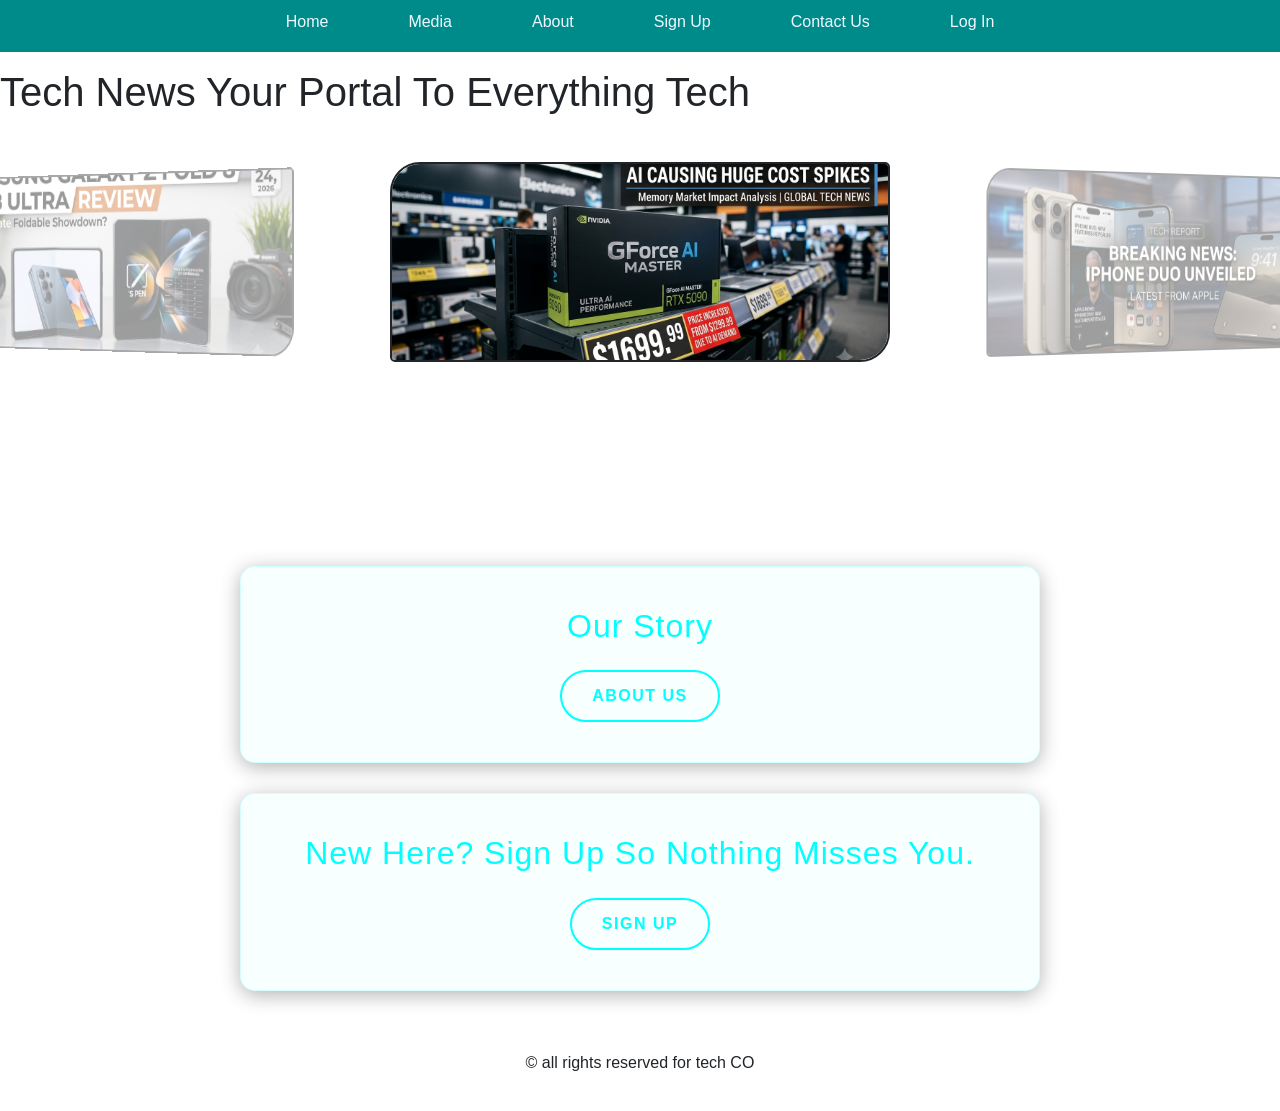
<file: index.html>
<!DOCTYPE html>
<html lang="en">
<head>
    <meta charset="UTF-8">
    <meta name="viewport" content="width=device-width, initial-scale=1.0">
    <title>tech news</title>
    <link rel="stylesheet" href="CSS/all.min.css">
    <link rel="stylesheet" href="CSS/bootstrap.min.css">
    <link rel="stylesheet" href="CSS/main.css">
    <link rel="stylesheet" href="CSS/glass-panel.css">
</head>
<body>
  <input type="checkbox" id="login-btn" hidden>
  <nav class="main_nav">
    <input type="checkbox" id="hamburger" hidden>
    <label for="hamburger" class="hamburger-icon"><svg viewBox="0 0 24 24" width="35" height="35" stroke="#00ffff" stroke-width="2" fill="none">
      <line x1="3" y1="12" x2="21" y2="12"></line>
      <line x1="3" y1="6" x2="21" y2="6"></line>
      <line x1="3" y1="18" x2="21" y2="18"></line>
  </svg></label>
    <ul class="nav_link"><li><a href="index.html">Home</a></li>
<li><a href="HTML/media.html">media</a></li>
<li><a href="HTML/about us.html">about</a></li>
<li><a href="HTML/sign up.html">sign up</a></li>
<li><a href="HTML/contact.html">contact us</a></li>
<label id="lgin" for="login-btn">log in</label></ul>
  </nav>  
  <header><h1>Tech News your portal to everything tech</h1></header>
  <div id="arrows"><div class="hologram-arrow" id="l-arrow"> 
    <svg viewBox="0 0 24 24" width="40" height="40" stroke="currentColor" stroke-width="2" fill="none" stroke-linecap="round" stroke-linejoin="round">

        <polyline points="15 18 9 12 15 6"></polyline>
    </svg></div>
  <input type="radio" name="carousel" id="left" hidden>
  <div class="hologram-arrow" id="r-arrow">
    <svg viewBox="0 0 24 24" width="40" height="40" stroke="currentColor" stroke-width="2" fill="none" stroke-linecap="round" stroke-linejoin="round">

        <polyline points="9 18 15 12 9 6"></polyline>
    </svg></div>
  <input type="radio" name="carousel" id="right" hidden>
<div class="carousel">
  <input type="radio" id="card1" name="slider"  checked hidden >
  <input type="radio" id="card2"  name="slider"     hidden >
  <input type="radio" id="card3"   name="slider"    hidden >
  <label for="card1" class="holo-card"><img src="img/ai cost.png" alt=""></label>
  
  <label for="card2" class="holo-card"><img src="img/iphone duo.png" alt=""></label>
  
  <label for="card3" class="holo-card"><img src="img/zfold.png" alt=""></label>
</div></div>
<div class="outer_glass" >
  <label for="login-btn" id="hiddenlabel"></label>
  <div class="glass_panel">
    
    <h2>log in</h2>
   <form action=""> <input type="text" id="user" class="loginput" placeholder="Enter your username" required>
    <br>
    <input type="password" id="pass" class="loginput" placeholder="Enter password" required>
    <br>
    <button type="submit" class="loginput" id="lginbut">log in</button></form>

  </div>
</div>
<script src="js/jquery.min.js"></script>
<script src="js/bootstrap.min.js"></script>
<script src="js/sweetalert2.all.min.js"></script>
<section><section class="content-section">
      <h2>Our Story</h2>
      <a href="html/about us.html " class="sleek-btn">About Us</a>
  </section>

  <section class="content-section">
      <h2>New here? Sign up so nothing misses you.</h2>
      <a href="html/sign up.html" class="sleek-btn">Sign Up</a>
  </section>
</section>
  <footer><p>&copy; all rights reserved for tech CO</p></footer>
 <script>
       
        const leftArrow = document.getElementById('l-arrow');
        const rightArrow = document.getElementById('r-arrow');
        
       
        const cards = [
            document.getElementById('card1'),
            document.getElementById('card2'),
            document.getElementById('card3')
        ];
        
        let currentIndex = 0; 
 
        rightArrow.onclick = function() {
            currentIndex++; 
            if (currentIndex > 2) { 
                currentIndex = 0; 
            }
            cards[currentIndex].checked = true; 
        };
    
        leftArrow.onclick = function() {
            currentIndex--; 
            if (currentIndex < 0) { 
                currentIndex = 2; 
            }
            cards[currentIndex].checked = true; 
        };
    </script>
</body>
</html>
</file>
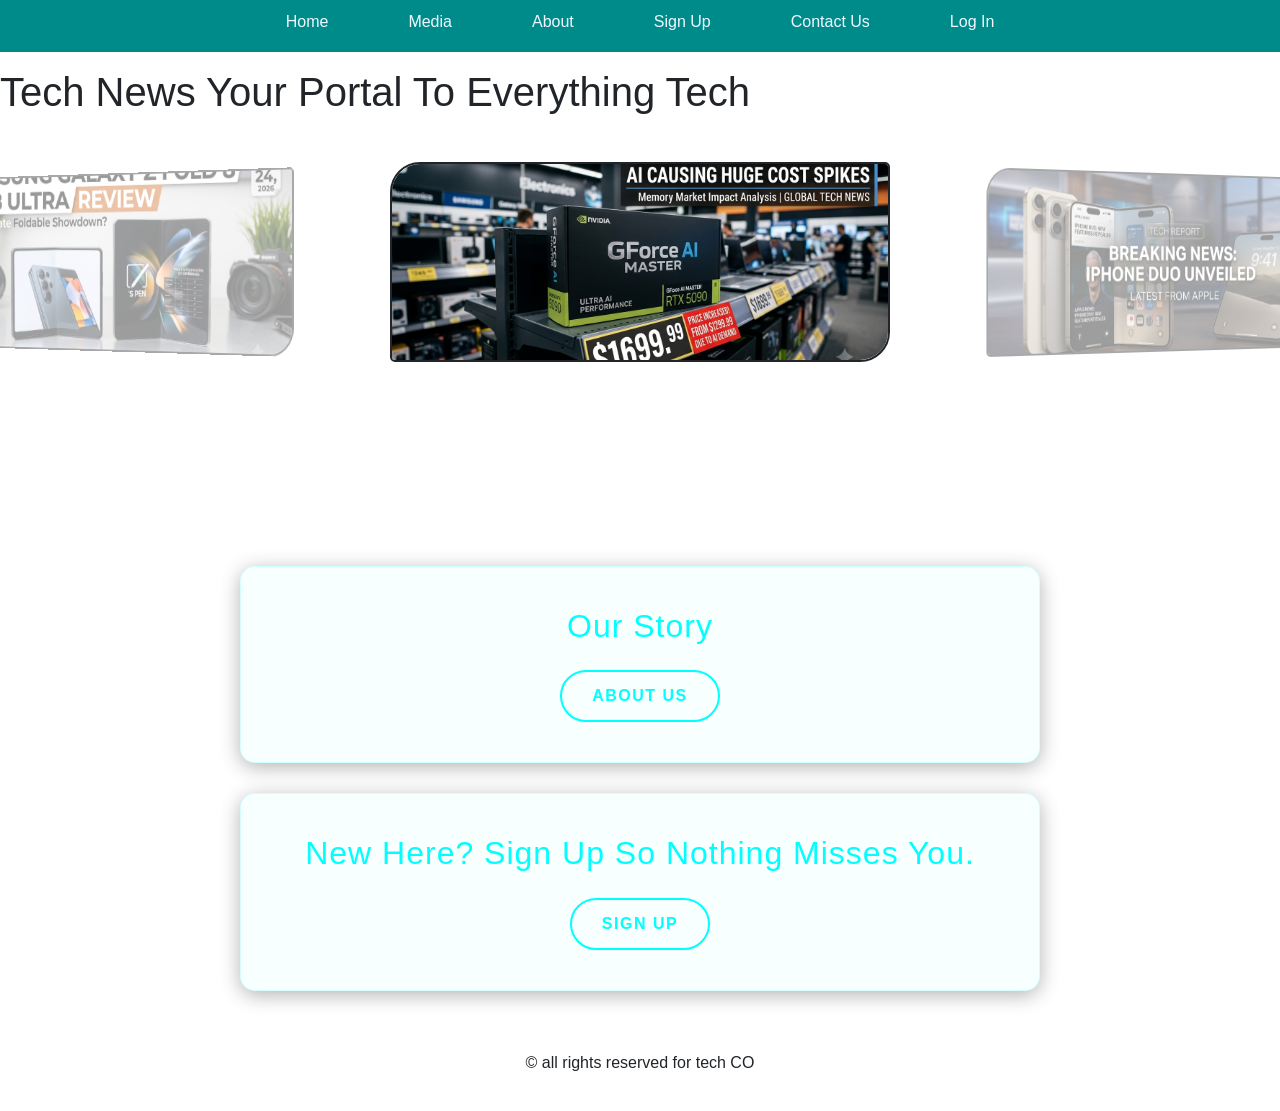
<file: HTML/index.html>
<!DOCTYPE html>
<html lang="en">
<head>
    <meta charset="UTF-8">
    <meta name="viewport" content="width=device-width, initial-scale=1.0">
    <title>tech news</title>
    <link rel="stylesheet" href="../CSS/all.min.css">
    <link rel="stylesheet" href="../CSS/bootstrap.min.css">
    <link rel="stylesheet" href="../CSS/main.css">
    <link rel="stylesheet" href="../CSS/glass-panel.css">
</head>
<body>
  <input type="checkbox" id="login-btn" hidden>
  <nav class="main_nav">
    <input type="checkbox" id="hamburger" hidden>
    <label for="hamburger" class="hamburger-icon"><svg viewBox="0 0 24 24" width="35" height="35" stroke="#00ffff" stroke-width="2" fill="none">
      <line x1="3" y1="12" x2="21" y2="12"></line>
      <line x1="3" y1="6" x2="21" y2="6"></line>
      <line x1="3" y1="18" x2="21" y2="18"></line>
  </svg></label>
    <ul class="nav_link"><li><a href="index.html">Home</a></li>
<li><a href="../HTML/media.html">media</a></li>
<li><a href="about us.html">about</a></li>
<li><a href="sign up.html">sign up</a></li>
<li><a href="../HTML/contact.html">contact us</a></li>
<label id="lgin" for="login-btn">log in</label></ul>
  </nav>  
  <header><h1>Tech News your portal to everything tech</h1></header>
  <div id="arrows"><div class="hologram-arrow" id="l-arrow"> 
    <svg viewBox="0 0 24 24" width="40" height="40" stroke="currentColor" stroke-width="2" fill="none" stroke-linecap="round" stroke-linejoin="round">

        <polyline points="15 18 9 12 15 6"></polyline>
    </svg></div>
  <input type="radio" name="carousel" id="left" hidden>
  <div class="hologram-arrow" id="r-arrow">
    <svg viewBox="0 0 24 24" width="40" height="40" stroke="currentColor" stroke-width="2" fill="none" stroke-linecap="round" stroke-linejoin="round">

        <polyline points="9 18 15 12 9 6"></polyline>
    </svg></div>
  <input type="radio" name="carousel" id="right" hidden>
<div class="carousel">
  <input type="radio" id="card1" name="slider"  checked hidden >
  <input type="radio" id="card2"  name="slider"     hidden >
  <input type="radio" id="card3"   name="slider"    hidden >
  <label for="card1" class="holo-card"><img src="../img/ai cost.png" alt=""></label>
  
  <label for="card2" class="holo-card"><img src="../img/iphone duo.png" alt=""></label>
  
  <label for="card3" class="holo-card"><img src="../img/zfold.png" alt=""></label>
</div></div>
<div class="outer_glass" >
  <label for="login-btn" id="hiddenlabel"></label>
  <div class="glass_panel">
    
    <h2>log in</h2>
   <form action=""> <input type="text" id="user" class="loginput" placeholder="Enter your username" required>
    <br>
    <input type="password" id="pass" class="loginput" placeholder="Enter password" required>
    <br>
    <button type="submit" class="loginput" id="lginbut">log in</button></form>

  </div>
</div>
<script src="../js/jquery.min.js"></script>
<script src="../js/bootstrap.min.js"></script>
<script src="../js/sweetalert2.all.min.js"></script>
<section><section class="content-section">
      <h2>Our Story</h2>
      <a href="about us.html" class="sleek-btn">About Us</a>
  </section>

  <section class="content-section">
      <h2>New here? Sign up so nothing misses you.</h2>
      <a href="sign up.html" class="sleek-btn">Sign Up</a>
  </section>
</section>
  <footer><p>&copy; all rights reserved for tech CO</p></footer>
 <script>
       
        const leftArrow = document.getElementById('l-arrow');
        const rightArrow = document.getElementById('r-arrow');
        
       
        const cards = [
            document.getElementById('card1'),
            document.getElementById('card2'),
            document.getElementById('card3')
        ];
        
        let currentIndex = 0; 
 
        rightArrow.onclick = function() {
            currentIndex++; 
            if (currentIndex > 2) { 
                currentIndex = 0; 
            }
            cards[currentIndex].checked = true; 
        };
    
        leftArrow.onclick = function() {
            currentIndex--; 
            if (currentIndex < 0) { 
                currentIndex = 2; 
            }
            cards[currentIndex].checked = true; 
        };
    </script>
</body>
</html>
</file>
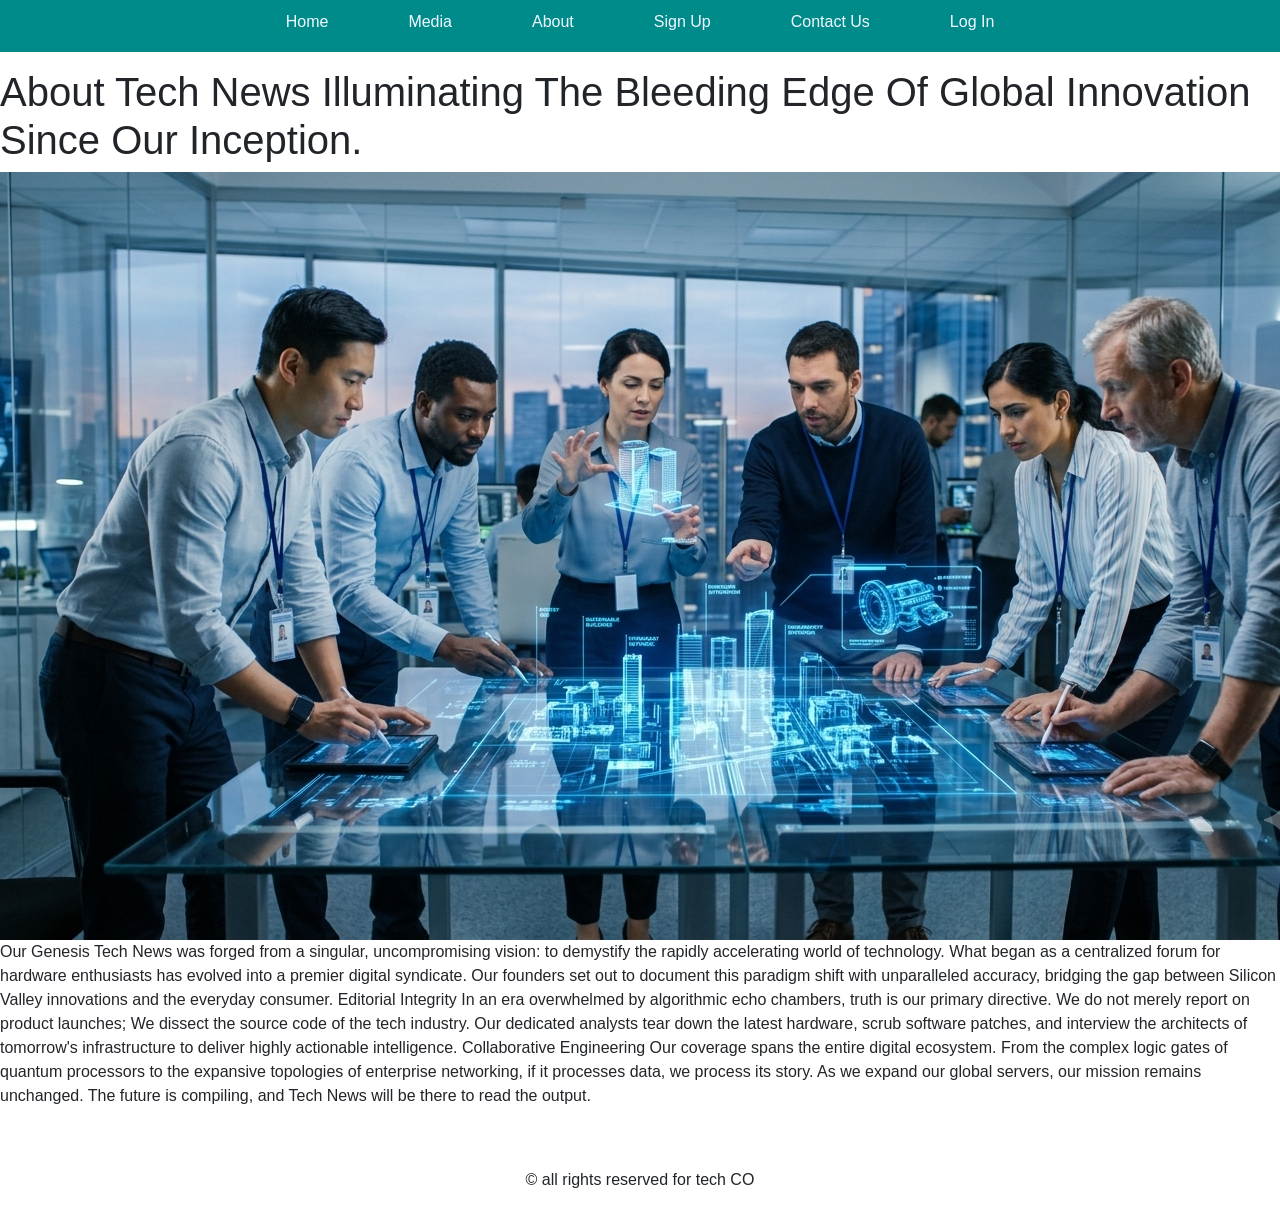
<file: HTML/about us.html>
<!DOCTYPE html>
<html lang="en">
<head>
    <meta charset="UTF-8">
    <meta name="viewport" content="width=device-width, initial-scale=1.0">
    <title>tech news</title>
    <link rel="stylesheet" href="../CSS/all.min.css">
    <link rel="stylesheet" href="../CSS/bootstrap.min.css">
    <link rel="stylesheet" href="../CSS/main.css">
    <link rel="stylesheet" href="../CSS/glass-panel.css">
  <input type="checkbox" id="login-btn" hidden>
  <nav class="main_nav">
    <input type="checkbox" id="hamburger" hidden>
    <label for="hamburger" class="hamburger-icon"><svg viewBox="0 0 24 24" width="35" height="35" stroke="#00ffff" stroke-width="2" fill="none">
      <line x1="3" y1="12" x2="21" y2="12"></line>
      <line x1="3" y1="6" x2="21" y2="6"></line>
      <line x1="3" y1="18" x2="21" y2="18"></line>
  </svg></label>
    <ul class="nav_link"><li><a href="index.html">Home</a></li>
    <li><a href="../HTML/media.html">media</a></li>
<li><a href="about us.html">about</a> </li>
<li><a href="sign up.html">sign up</a></li>
<li><a href="../HTML/contact.html">contact us</a></li>
<label id="lgin" for="login-btn">log in</label></ul>
  </nav>  
  <div class="outer_glass" >
    <label for="login-btn" id="hiddenlabel"></label>
    <div class="glass_panel">
      
      <h2>log in</h2>
     <form action=""> <input type="text" id="user" class="loginput" placeholder="Enter your username" required>
      <br>
      <input type="password" id="pass" class="loginput" placeholder="Enter password" required>
      <br>
      <button type="submit" class="loginput" id="lginbut">log in</button></form>
  
    </div>
  </div>
<header><h1>About Tech News Illuminating the bleeding edge of global innovation since our inception.</h1 >
  <img id="about_img" src="../img/1789154701277.png" alt="confernece room">
<article>Our Genesis Tech News was forged from a singular, uncompromising vision: to demystify the rapidly accelerating world of technology. What began as a centralized forum for hardware enthusiasts has evolved into a premier digital syndicate. Our founders set out to document this paradigm shift with unparalleled accuracy, bridging the gap between Silicon Valley innovations and the everyday consumer.

  Editorial Integrity In an era overwhelmed by algorithmic echo chambers, truth is our primary directive. We do not merely report on product launches; We dissect the source code of the tech industry. Our dedicated analysts tear down the latest hardware, scrub software patches, and interview the architects of tomorrow's infrastructure to deliver highly actionable intelligence.
  
  Collaborative Engineering Our coverage spans the entire digital ecosystem. From the complex logic gates of quantum processors to the expansive topologies of enterprise networking, if it processes data, we process its story. As we expand our global servers, our mission remains unchanged. The future is compiling, and Tech News will be there to read the output.</article>
</header>
 
  <script src="../js/jquery.min.js"></script>
  <script src="../js/bootstrap.min.js"></script>
  <script src="../js/sweetalert2.all.min.js"></script>
  <footer><p>&copy; all rights reserved for tech CO</p></footer>
 <script>
 
    </script>
</body>
</html>
</file>
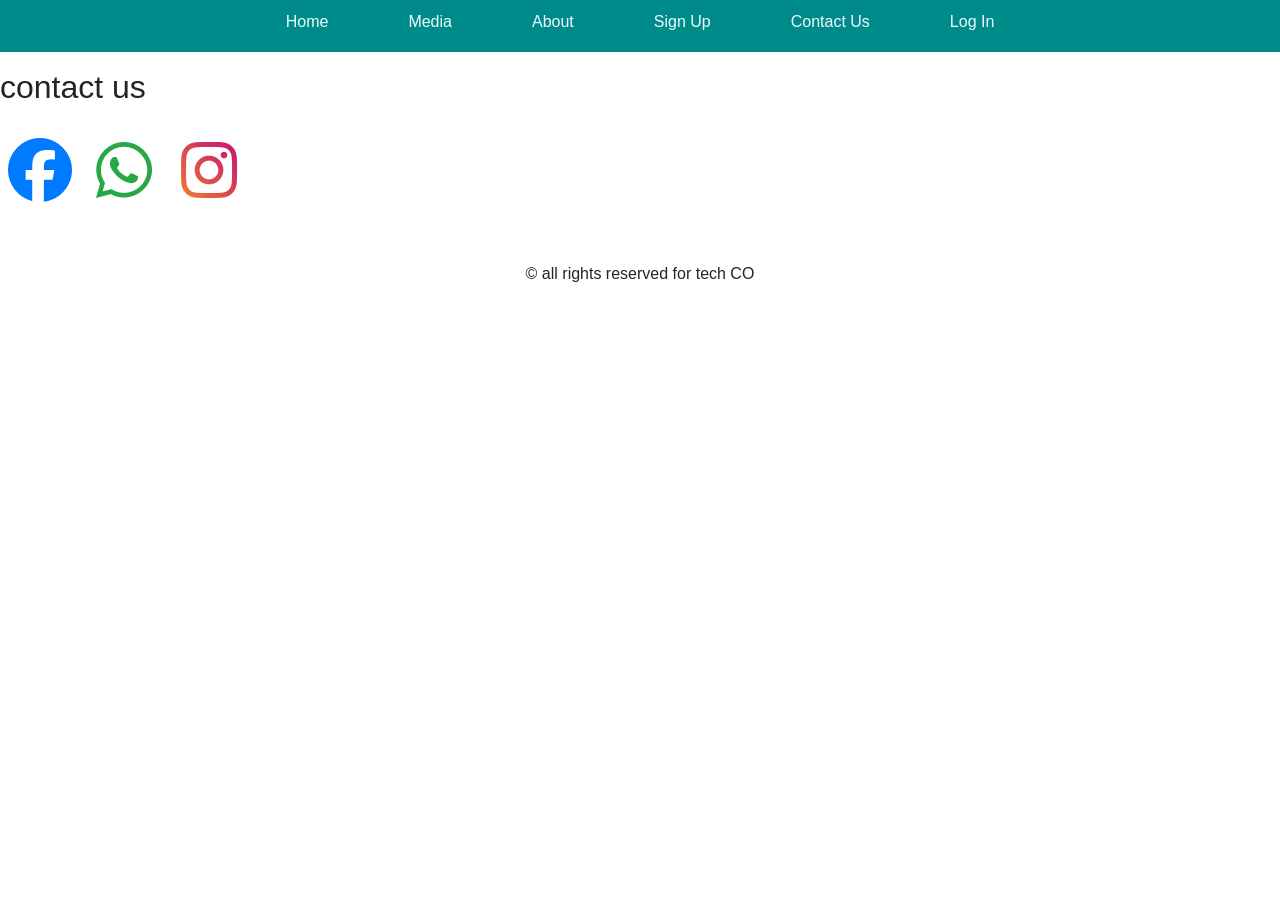
<file: HTML/contact.html>
<!DOCTYPE html>
<html lang="en">
<head>
    <meta charset="UTF-8">
    <meta name="viewport" content="width=device-width, initial-scale=1.0">
    <title>tech news</title>
    <link rel="stylesheet" href="../CSS/all.min.css">
    <link rel="stylesheet" href="../CSS/bootstrap.min.css">
    <link rel="stylesheet" href="../CSS/main.css">
    <link rel="stylesheet" href="../CSS/glass-panel.css">
</head>
<body>
  <input type="checkbox" id="login-btn" hidden>
  <nav class="main_nav">
    <input type="checkbox" id="hamburger" hidden>
    <label for="hamburger" class="hamburger-icon"><svg viewBox="0 0 24 24" width="35" height="35" stroke="#00ffff" stroke-width="2" fill="none">
      <line x1="3" y1="12" x2="21" y2="12"></line>
      <line x1="3" y1="6" x2="21" y2="6"></line>
      <line x1="3" y1="18" x2="21" y2="18"></line>
  </svg></label>
    <ul class="nav_link"><li><a href="index.html">Home</a></li>
    <li><a href="../HTML/media.html">media</a></li>
<li><a href="about us.html">about</a> </li>
<li><a href="sign up.html">sign up</a></li>
<li><a href="../HTML/contact.html">contact us</a></li>
<label id="lgin" for="login-btn">log in</label></ul>
  </nav>  
  <div class="outer_glass" >
    <label for="login-btn" id="hiddenlabel"></label>
    <div class="glass_panel">
      
      <h2>log in</h2>
     <form action=""> <input type="text" id="user" class="loginput" placeholder="Enter your username" required>
      <br>
      <input type="password" id="pass" class="loginput" placeholder="Enter password" required>
      <br>
      <button type="submit" class="loginput" id="lginbut">log in</button></form>
  
    </div>
  </div>
  <h2>contact us</h2>
<a href="https://www.facebook.com/" target="_blank" class="text-primary me-4 d-inline-block mt-4">
  <i class="fab fa-facebook fa-4x" >
    </i>
</a>
<a href="https://wa.me/967778904456" target="_blank" class="text-success me-4 d-inline-block mt-4">
  <i class="fab fa-whatsapp fa-4x" >
    </i>
</a>
<a href="https://instagram/a_y_m_126" target="_blank" id="insta" class="text- me-4 d-inline-block mt-4  " >
  <i class="fab fa-instagram fa-4x" >
    </i>
</a>
  <script src="../js/jquery.min.js"></script>
  <script src="../js/bootstrap.min.js"></script>
  <script src="../js/sweetalert2.all.min.js"></script>
  <footer><p>&copy; all rights reserved for tech CO</p></footer>
 <script>
 
    </script>
</body>
</html>
</file>
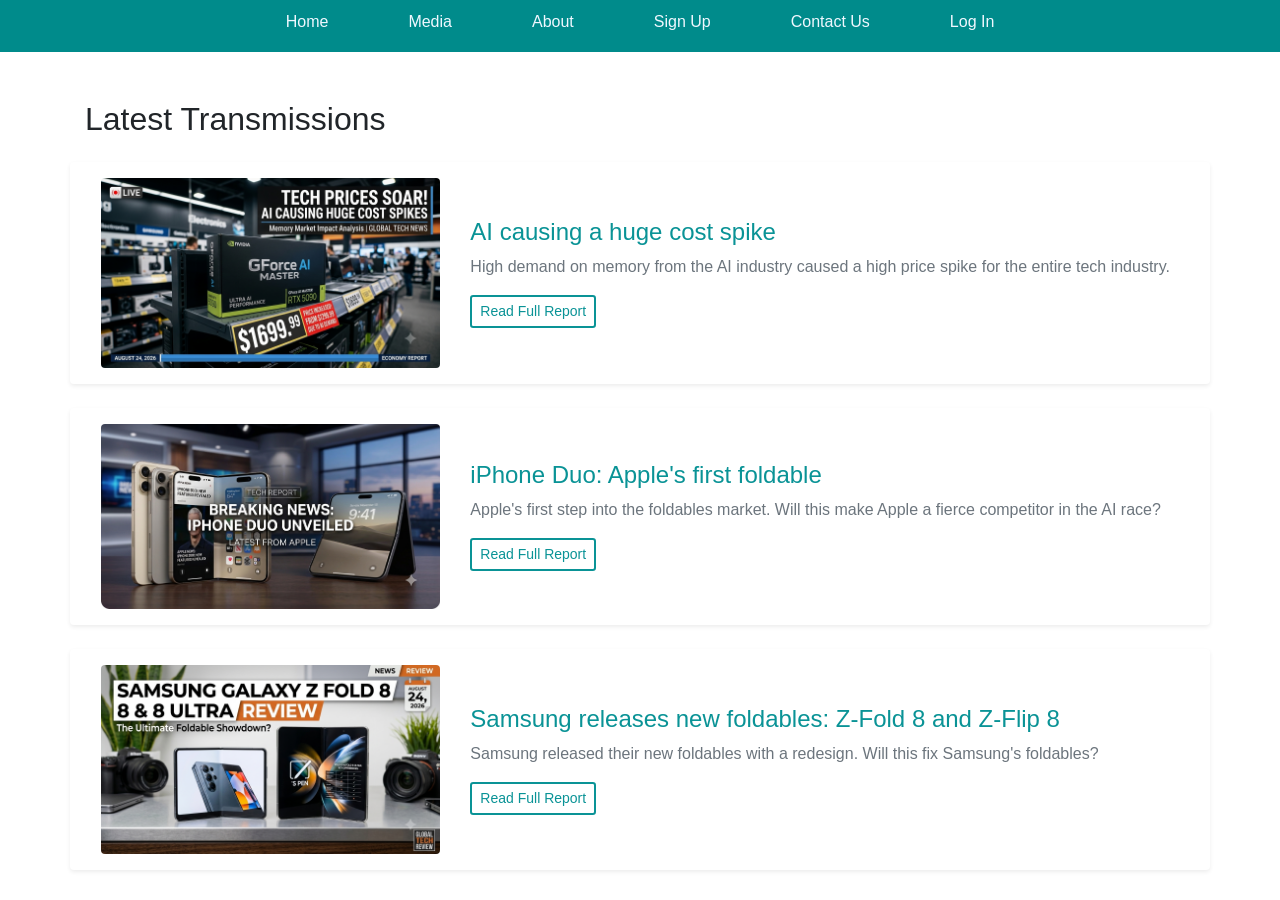
<file: HTML/media.html>
<!DOCTYPE html>
<html lang="en">
<head>
    <meta charset="UTF-8">
    <meta name="viewport" content="width=device-width, initial-scale=1.0">
    <title>Tech News</title>
    <link rel="stylesheet" href="../CSS/all.min.css">
    <link rel="stylesheet" href="../CSS/bootstrap.min.css">
    <link rel="stylesheet" href="../CSS/main.css">
    <link rel="stylesheet" href="../CSS/glass-panel.css">
</head>
<body>
   
  <input type="checkbox" id="login-btn" hidden>
  <nav class="main_nav">
    <input type="checkbox" id="hamburger" hidden>
    <label for="hamburger" class="hamburger-icon_m">
        <svg viewBox="0 0 24 24" width="35" height="35" stroke="#00ffff" stroke-width="2" fill="none">
            <line x1="3" y1="12" x2="21" y2="12"></line>
            <line x1="3" y1="6" x2="21" y2="6"></line>
            <line x1="3" y1="18" x2="21" y2="18"></line>
        </svg>
    </label>
    
    <ul class="nav_link">
        <li><a href="index.html">Home</a></li>
        <li><a href="">Media</a></li>
        <li><a href="about us.html">About</a></li>
        <li><a href="sign up.html">Sign Up</a></li>
        <li><a href="../HTML/contact.html">Contact Us</a></li>
        <label id="lgin" for="login-btn">Log In</label>
    </ul>
  </nav>  

  <div class="outer_glass">
    <label for="login-btn" id="hiddenlabel"></label>
    <div class="glass_panel">
      <h2>Log In</h2>
      <form action=""> 
        <input type="text" id="user" class="loginput" placeholder="Enter your username" required>
        <br>
        <input type="password" id="pass" class="loginput" placeholder="Enter password" required>
        <br>
        <button type="submit" class="loginput" id="lginbut">Log In</button>
      </form>
    </div>
  </div>

  <div class="container mt-5">
    <h2 class="mb-4">Latest Transmissions</h2>
    <!-- Injection Target -->
    <div id="news-container"></div>
  </div>

<script src="../js/jquery.min.js"></script>
<script src="../js/bootstrap.min.js"></script>
<script src="../js/sweetalert2.all.min.js"></script>
 
 <script>
  $(document).ready(function() {
      const newsArticles = [
          {
              title: "AI causing a huge cost spike",
              image: "../img/ai cost.png", 
              description: "High demand on memory from the AI industry caused a high price spike for the entire tech industry."
          },
          {
              title: "iPhone Duo: Apple's first foldable",
              image: "../img/iphone duo.png",
              description: "Apple's first step into the foldables market. Will this make Apple a fierce competitor in the AI race?"
          },
          {
              title: "Samsung releases new foldables: Z-Fold 8 and Z-Flip 8",
              image: "../img/zfold.png",
              description: "Samsung released their new foldables with a redesign. Will this fix Samsung's foldables?"
          }
      ];

      // Processing Loop
      $.each(newsArticles, function(index, article) {
          // HTML Construction
          const articleRow = `
              <div class="row align-items-center bg-white shadow-sm p-3 mb-4 rounded">
                  <div class="col-md-4">
                      <img src="${article.image}" class="img-fluid rounded" alt="${article.title}">
                  </div>
                  <div class="col-md-8">
                      <h4 class="custom-primary-text">${article.title}</h4>
                      <p class="text-muted">${article.description}</p>
                      <button class="btn custom-outline-btn btn-sm">Read Full Report</button>
                  </div>
              </div>
          `;
          $('#news-container').append(articleRow);
      });

      // Batch style application post-render
      $('.custom-outline-btn').css({
          'color': '#0a9396',
          'border': '2px solid #0a9396'
      });
      $('.custom-primary-text').css({
          'color': '#0a9396'
      });
  });
  </script>
</body>
</html>
</file>
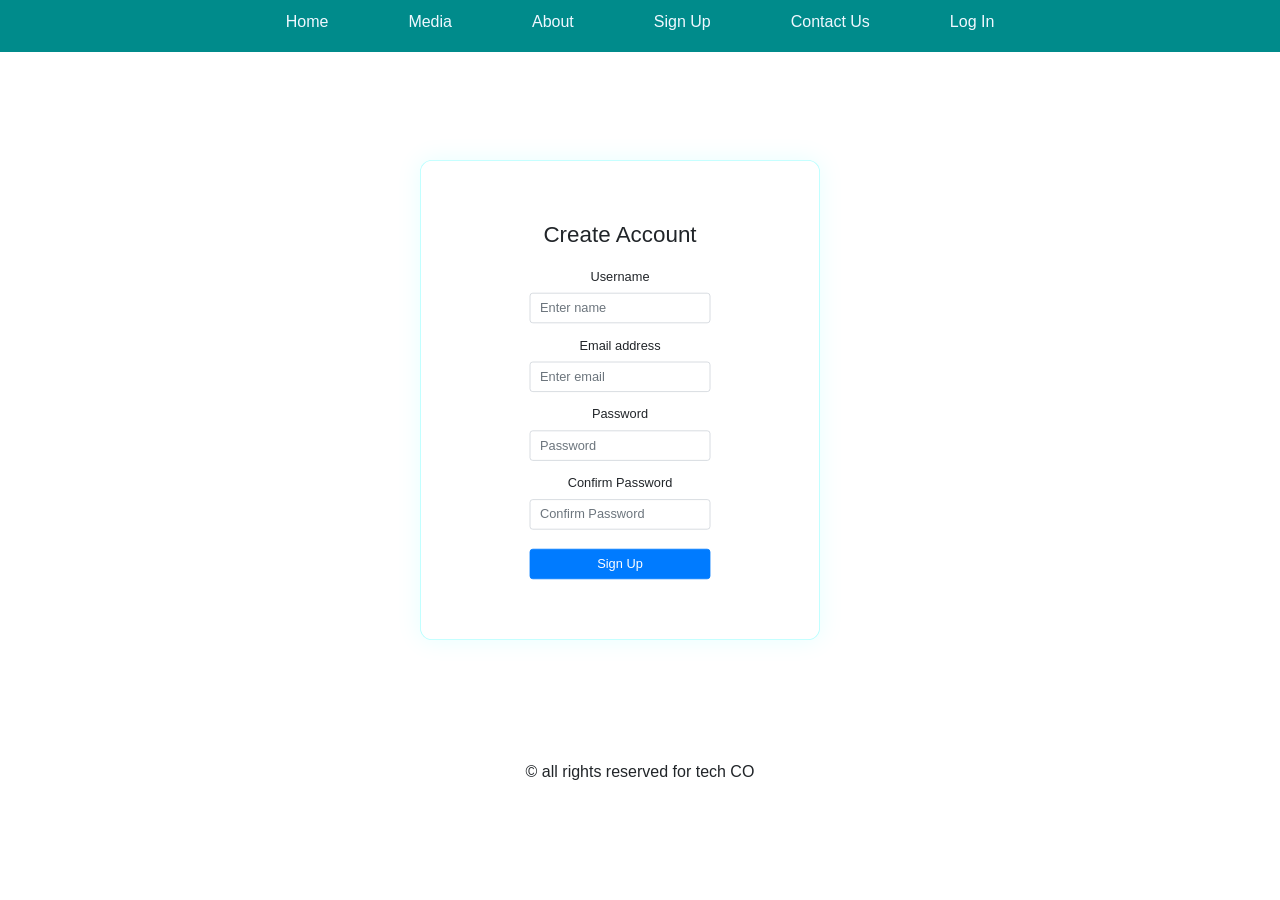
<file: HTML/sign up.html>
<!DOCTYPE html>
<html lang="en">
<head>
    <meta charset="UTF-8">
    <meta name="viewport" content="width=device-width, initial-scale=1.0">
    <title>tech news</title>
    <link rel="stylesheet" href="../CSS/all.min.css">
    <link rel="stylesheet" href="../CSS/bootstrap.min.css">
    <link rel="stylesheet" href="../CSS/main.css">
    <link rel="stylesheet" href="../CSS/glass-panel.css">
</head>
<body>
  <input type="checkbox" id="login-btn" hidden>
  <nav class="main_nav">
    <input type="checkbox" id="hamburger" hidden>
    <label for="hamburger" class="hamburger-icon"><svg viewBox="0 0 24 24" width="35" height="35" stroke="#00ffff" stroke-width="2" fill="none">
      <line x1="3" y1="12" x2="21" y2="12"></line>
      <line x1="3" y1="6" x2="21" y2="6"></line>
      <line x1="3" y1="18" x2="21" y2="18"></line>
  </svg></label>
    <ul class="nav_link"><li><a href="index.html">Home</a></li>
    <li><a href="../HTML/media.html">media</a></li>
<li><a href="about us.html">about</a> </li>
<li><a href="sign up.html">sign up</a></li>
<li><a href="../HTML/contact.html">contact us</a></li>
<label id="lgin" for="login-btn">log in</label></ul>
  </nav>  
  <div class="outer_glass" >
    <label for="login-btn" id="hiddenlabel"></label>
    <div class="glass_panel">
      
      <h2>log in</h2>
     <form action=""> <input type="text" id="user" class="loginput" placeholder="Enter your username" required>
      <br>
      <input type="password" id="pass" class="loginput" placeholder="Enter password" required>
      <br>
      <button type="submit" class="loginput" id="lginbut">log in</button></form>
  
    </div>
  </div>
  <div class="container mt-5">
    <div class="row justify-content-center">
        <div class="col-md-6">
            <div class="glass_panel p-4">
                <h3 class="text-center mb-4">Create Account</h3>
                
                <form id="signupForm">
                    <div class="form-group">
                        <label for="username">Username</label>
                        <input type="text" class="form-control" id="username" placeholder="Enter name">
                    </div>
                    
                    <div class="form-group">
                        <label for="email">Email address</label>
                        <input type="email" class="form-control" id="email" placeholder="Enter email">
                    </div>
                    
                    <div class="form-group">
                        <label for="password">Password</label>
                        <input type="password" class="form-control" id="password" placeholder="Password">
                    </div>

                    <div class="form-group">
                        <label for="confirmPassword">Confirm Password</label>
                        <input type="password" class="form-control" id="confirmPassword" placeholder="Confirm Password">
                    </div>
                    
                    <button type="submit" class="btn btn-primary btn-block mt-4">Sign Up</button>
                </form>
            </div>
        </div>
    </div>
</div>
  <script src="../js/jquery.min.js"></script>
  <script src="../js/bootstrap.min.js"></script>
  <script src="../js/sweetalert2.all.min.js"></script>
  <footer><p>&copy; all rights reserved for tech CO</p></footer>
 <script>
 $(document).ready(function () {
    $('#signupForm').submit(function (e) {
        // Stop the form from submitting normally
        e.preventDefault(); 
        
        // Get the values from the input fields
        var name = $('#username').val();
        var email = $('#email').val();
        var password = $('#password').val();
        var confirmPassword = $('#confirmPassword').val();
        
        // Validation Logic
        if (name === "" || email === "" || password === "") {
            // Check if anything is left blank
            Swal.fire('Error', 'Please fill in all fields!', 'error');
            
        } else if (password.length < 6) {
            // Check password length
            Swal.fire('Error', 'Password must be at least 6 characters.', 'error');
            
        } else if (password !== confirmPassword) {
            // Check if passwords match
            Swal.fire('Error', 'Passwords do not match!', 'error');
            
        } else {
            // If everything is correct, show success alert
            Swal.fire('Success!', 'Your account has been created.', 'success');
            
            // Clear the form fields
            $('#signupForm')[0].reset();
        }
    });
});
    </script>
</body>
</html>
</file>
<file: CSS/main.css>
*{padding: 0%;
margin: 0%;
box-sizing: border-box;}
.main_nav ul{display: flex;
justify-content: center;
gap: 0;
list-style: none;
font-family: sans-serif;
text-transform: capitalize;
color: aliceblue;
}
.main_nav{background-color:darkcyan;
    position: relative;
}
.main_nav ul li{padding: 10px 40px;
    justify-content: center;
    align-items: center;
}
.main_nav ul li a{text-decoration: none;
color: aliceblue;
}

.main_nav ul li:hover{margin:0%;
    border-style: solid;
    padding: 10px 24px;
    border-radius: 8px;
    cursor: pointer;
    border: 2px solid #0a9396;
    border-bottom: 5px solid #001219;
    box-shadow: 0 4px 6px rgba(0,0,0,0.3);
transition-delay: 0;
}
.main_nav ul li:active{border-style: solid;
    padding: 10px 24px;
    border-radius: 8px;
    cursor: pointer;
    border: 2px solid #0a9396;
    border-bottom: 5px solid #001219;
    box-shadow: 0 4px 6px rgba(0,0,0,0.3);
    background-color: white;

}
header h1{
    font-family: sans-serif;
    text-transform: capitalize;
}
.main_nav:hover{transition-delay:0.6s ;}
/* .hologram-arrow{
    display: inline-block;
    transition: transform 0.2s ease,color 0.2 ease;
}
.hologram-arrow:hover{
 cursor:pointer;   
color: #00ffff;
transform: scale(1.3);} */
.carousel{margin-top: 150px; ;
    position:relative; 
width: 100%;
height: 100%;
display: flex;
justify-content: center;
align-items: center;
perspective:1200px;}
.holo-card{position: absolute;
width: 500px;
height: 200px;
border: 2px solid;
border-radius: 30px 5px 30px 5px;
overflow: hidden;
transition: transform 0.6s, cubic-bezier(0.25,1,0.5,1),opacity 0.6s ease ,z-index 0.6s ease;
transition: all 0.8s ease-in-out ;

}
.holo-card img{
    width: 100%;
    height: 100%;
    object-fit: cover;
   
}
.holo-card:hover{ 
    cursor: pointer;
    transform: scale(1.1);

}
#card1:checked ~ label[for="card1"] {
    transform: translateX(0) translateZ(0)rotateY(0deg)
 z-index: 3;
opacity: 1;
}

#card1:checked ~ label[for="card2"] {
 transform:  translateX(120%)
 translateZ(-150px)
 rotateY(20deg);  
 z-index: 1;
opacity: 0.4; 
}
#card1:checked ~ label[for="card3"] {
    transform:  translateX(-120%)
    translateZ(-150px)
    rotateY(-20deg);  
    z-index: 1;
   opacity: 0.4; 
   }
   /* for card2 */
   #card2:checked ~ label[for="card1"] {
    transform:  translateX(-120%)
    translateZ(-150px)
    rotateY(-20deg);  
    z-index: 1;
   opacity: 0.4; 

}

#card2:checked ~ label[for="card2"] {

transform: translateX(0) translateZ(0)rotateY(0deg)
z-index: 3;
opacity: 1;
}
#card2:checked ~ label[for="card3"] {
    

   transform:  translateX(120%)
   translateZ(-150px)
   rotateY(20deg);  
   z-index: 1;
  opacity: 0.4; 
   }
   /* for card3 */
   #card3:checked ~ label[for="card1"] {
    transform:  translateX(120%)
 translateZ(-150px)
 rotateY(20deg);  
 z-index: 1;
opacity: 0.4; 

}

#card3:checked ~ label[for="card2"] {
    transform:  translateX(-120%)
    translateZ(-150px)
    rotateY(-20deg);  
    z-index: 1;
   opacity: 0.4; 

}
#card3:checked ~ label[for="card3"] {
   

   transform: translateX(0) translateZ(0)rotateY(0deg)
z-index: 3;
opacity: 1;
   }
#lgin:hover{margin:0%;
    border-style: solid;
    padding: 10px 24px;
    border-radius: 8px;
    cursor: pointer;
    border: 2px solid #0a9396;
    border-bottom: 5px solid #001219;
    box-shadow: 0 4px 6px rgba(0,0,0,0.3);
transition-delay: 0;
}
#lgin{padding: 10px 40px;
    justify-content: center;
    align-items: center;}
#lgin:active{border-style: solid;
    padding: 10px 24px;
    border-radius: 8px;
    cursor: pointer;
    border: 2px solid #0a9396;
    border-bottom: 5px solid #001219;
    box-shadow: 0 4px 6px rgba(0,0,0,0.3);
    background-color: white;}
   .hologram-arrow{
    display: none;
   }
   .hamburger-icon{display: none;}
   #insta{background: linear-gradient(45deg,#f09433 0%,#e6683c 25%,#cc2366 75% ,#bc1888 100%);-webkit-background-clip: text;-webkit-text-fill-color: transparent;}
   #insta:hover{
   filter: brightness(0.7);
}
.hamburger-icon_m{display: none;}
.content-section {
    text-align: center;
    padding: 40px 20px;
    margin: 30px auto;
    max-width: 800px;
    background: rgba(0, 255, 255, 0.03);
    border: 1px solid rgba(0, 255, 255, 0.15);
    border-radius: 15px;
    box-shadow: 0 4px 20px rgba(0, 0, 0, 0.3);
}

.content-section h2 {
    color: #00ffff;
    font-family: 'Segoe UI', Tahoma, Geneva, Verdana, sans-serif;
    margin-bottom: 25px;
    font-weight: 300;
    text-transform: capitalize;
    letter-spacing: 1px;
}

.sleek-btn {
    display: inline-block;
    padding: 12px 30px;
    background-color: transparent;
    color: #00ffff;
    border: 2px solid #00ffff;
    border-radius: 30px;
    text-decoration: none;
    font-weight: bold;
    text-transform: uppercase;
    letter-spacing: 1.5px;
    transition: all 0.3s ease;
}

.sleek-btn:hover {
    background-color: #00ffff;
    color: #000;
    box-shadow: 0 0 15px rgba(0, 255, 255, 0.6);
    text-decoration: none;
}

footer {
    text-align: center;
    padding: 20px;
    margin-top: 40px;
}
section.content-section:first-of-type {
    margin-top: 300px; 
    position: relative;
    z-index: 1;
}
@media(max-width:768px){
header h1{transform: scale(0.7) translateX(10%);
}
#arrows{position: relative;
    width: 100%;
    height: 250px;
display: flex;
align-items: center;
justify-content: center;
overflow: hidden;}
.hologram-arrow{
    display: block;
    position: absolute;
    top: 70%;
    transform: translateY(-60%);
    z-index: 100;
color: rgba(0, 255, 255, 0.5);
cursor: pointer;
transition: transform 0.2s ease,color 0.2s ease;
}
#r-arrow{right: -10px;}
#l-arrow{left: -10px;}
.hologram-arrow:active{transform: scale(1.1) translateY(-50%);
box-shadow: #0a9396;}
.carousel{
    position: relative;
    width: 100%;
    height: 250px;
    display: flex;
    justify-content: center;
    align-items: center;
}
.holo-card{
    position: absolute;
    width: 85%;
    opacity: 0 !important;
    transform: scale(0.9) !important;
    transition: all 0.4s ease;
    z-index: 1;
pointer-events: none;
}
#card1:checked ~label[for="card1"],
#card2:checked ~label[for="card2"],
#card3:checked ~label[for="card3"]
{opacity: 1 !important;
transform: scale(1) translateX(0) !important;
z-index: 10;
pointer-events: auto;

}
.main_nav{
    position: relative;
}
.hamburger-icon{display: block;
    position: absolute;
        top: 20px;
        left: 20px;
        z-index: 1001; /* Keeps it above the glass panel */
        cursor: pointer;
}
.hamburger-icon_m{display: block;
    position: absolute;
    top: 80%;
    transform: translateY(-70%);
    left: 20px; /* Adjust this value to push it further left or right */
    cursor: pointer;
    z-index: 100;
}
.nav_link{position: fixed;
top: 0;
left: -100%;
width: 250px;
height: 100vh;
background: rgba(0,0,0,0.5);
backdrop-filter: blur(15px);
flex-direction: column;
justify-content: center;
align-items: center;
gap: 30px;
transition: left 0.4s cubic-bezier(0.25,1,0.5,1);
z-index: 1000;
margin: 0;
}
#hamburger:checked ~ .nav_link{
    left: 0;
}
#about_img{
    margin: 0 auto;
    width: 80%;
    max-width: 300px;
    display: block;
    height: auto;
}


}
</file>
<file: CSS/glass-panel.css>
.outer_glass{position:fixed;
    
    top: 0;
    bottom: 0;
width: 100%;
height: 100%;


background:rgba(0, 0, 0, 0.6);
display: flex;
justify-content: center;
align-items: center;
z-index: 1000;
opacity: 0;
pointer-events: none;
transition: opacity 0.4s ease;}
.glass_panel{
    display: flex;
    flex-direction: column;
    align-items: center;
    justify-content: center;
    font-family: sans-serif;
    width: 500px;
    height: 600px;
    border-radius: 15px;
    text-align: center;
    background: rgba(255, 255, 255, 0.05);
    border: 1px solid rgba(0, 255, 255, 0.3);
    box-shadow: 0 0 30px rgba(0, 255, 255, 0.1);
    backdrop-filter: blur(15px);
    transform: scale(0.8);
    transition: transform 0.5s cubic-bezier(0.25,1,0.5,1);

}
#login-btn:checked ~ .outer_glass{opacity: 1;
    pointer-events: all;}        
    #login-btn:checked ~.outer_glass .glass_panel{transform: scale(1);}
.loginput{
   
    border: 1px solid rgba(0, 255, 255, 0.3);
    border-radius: 15px;
    transform: scale(2);
  margin-top: 50px;
}
 
#hiddenlabel{position:absolute;
   
    top: 0;
    bottom: 0;
width: 100%;
height: 100%;
}
#lginbut{
    padding-inline: 10px;
background-color: rgba(0, 255, 255, 0.1);
backdrop-filter:blur(20px);}
#lginbut:hover{
    cursor: pointer;
    box-shadow: 0 0 10px rgba(0, 255, 255, 0.4);
    box-shadow: 0 0 20px rgba(0, 255, 255, 0.2);
}
#lginbut:active{  box-shadow: 0 0 50px rgba(0, 255, 255, 0.8);
    box-shadow: 0 0 40px rgba(0, 255, 255, 0.6)}
#lginbut ::placeholder{text-size-adjust: 10px;}
@media(max-width:768px){
    .glass_panel{
        display: flex;
        flex-direction: column;
        align-items: center;
        justify-content: center;
        font-family: sans-serif;
        width: 300px;
        height: 400px;
        border-radius: 15px;
        text-align: center;
        background: rgba(255, 255, 255, 0.05);
        border: 1px solid rgba(0, 255, 255, 0.3);
        box-shadow: 0 0 30px rgba(0, 255, 255, 0.1);
        backdrop-filter: blur(15px);
        transform: scale(0.8);
        transition: transform 0.5s cubic-bezier(0.25,1,0.5,1);
    }
  .loginput{transform: scale(1.4);}  
}
</file>
